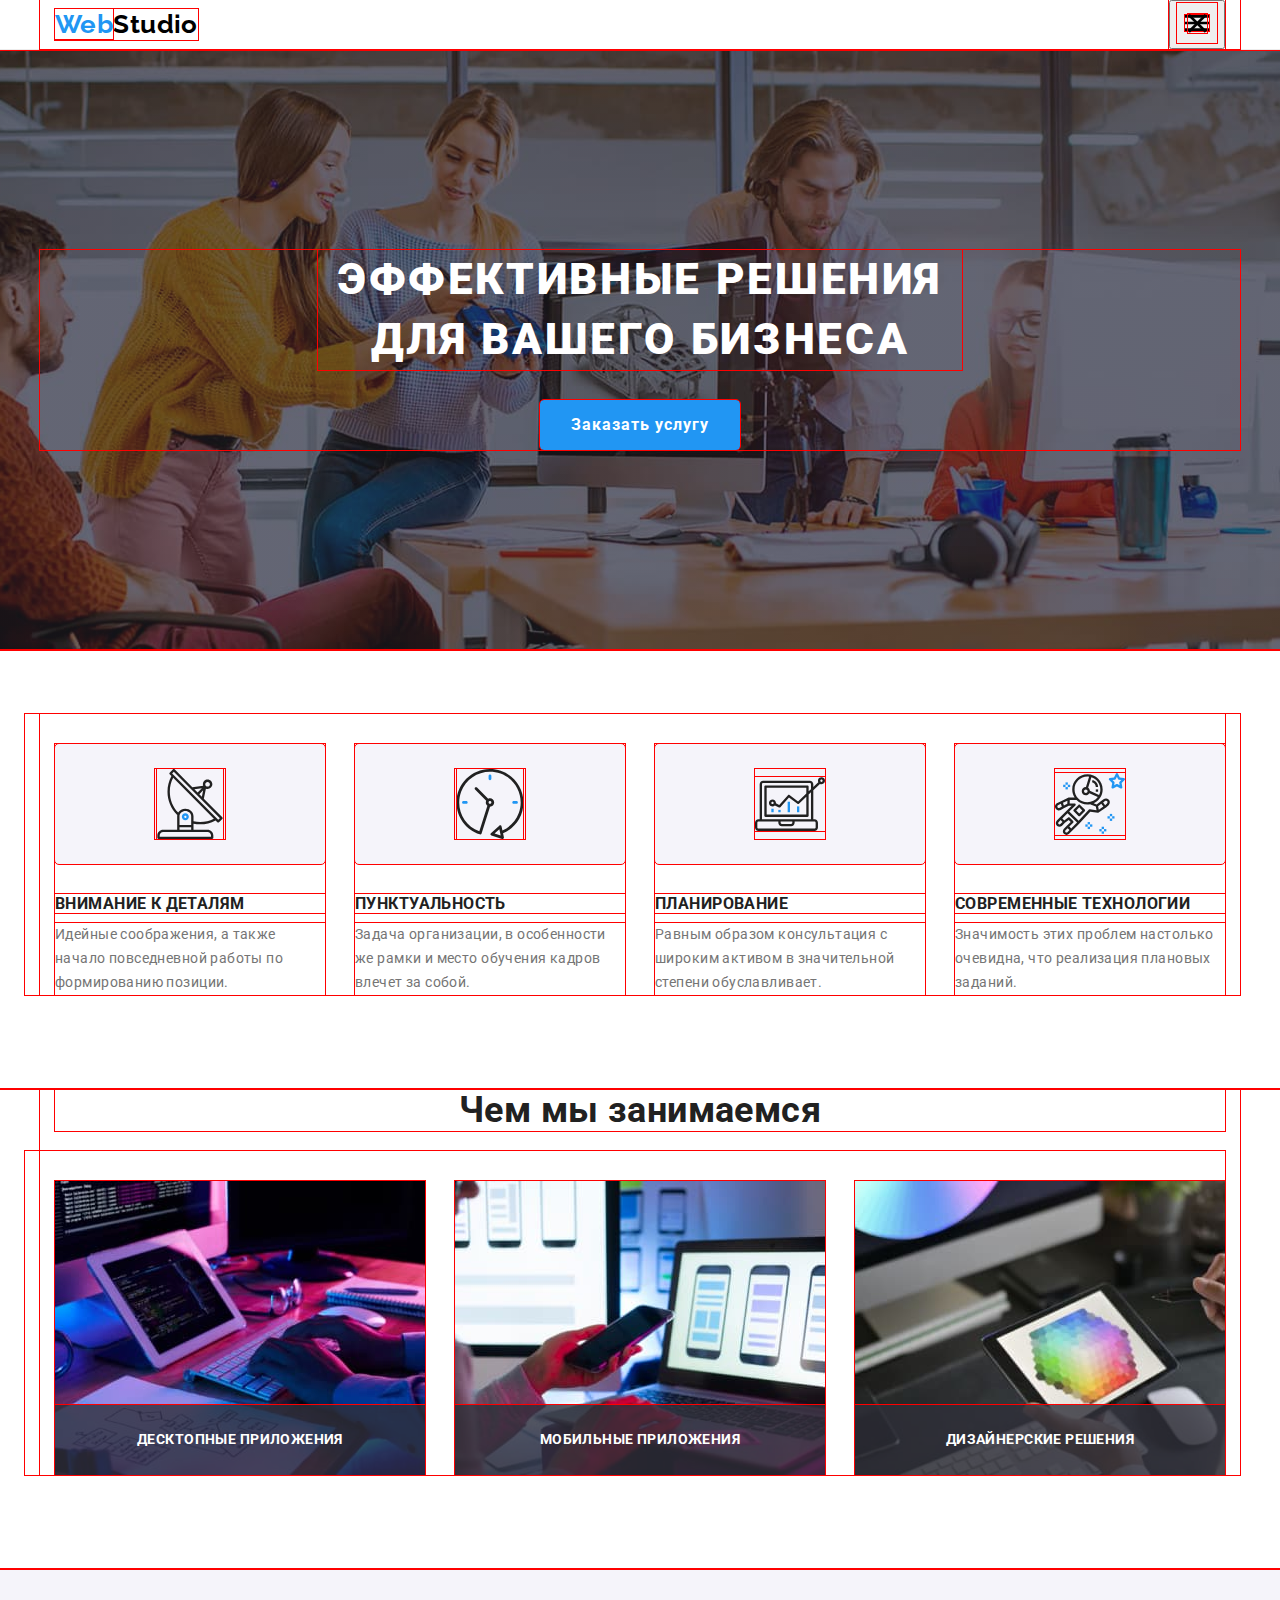
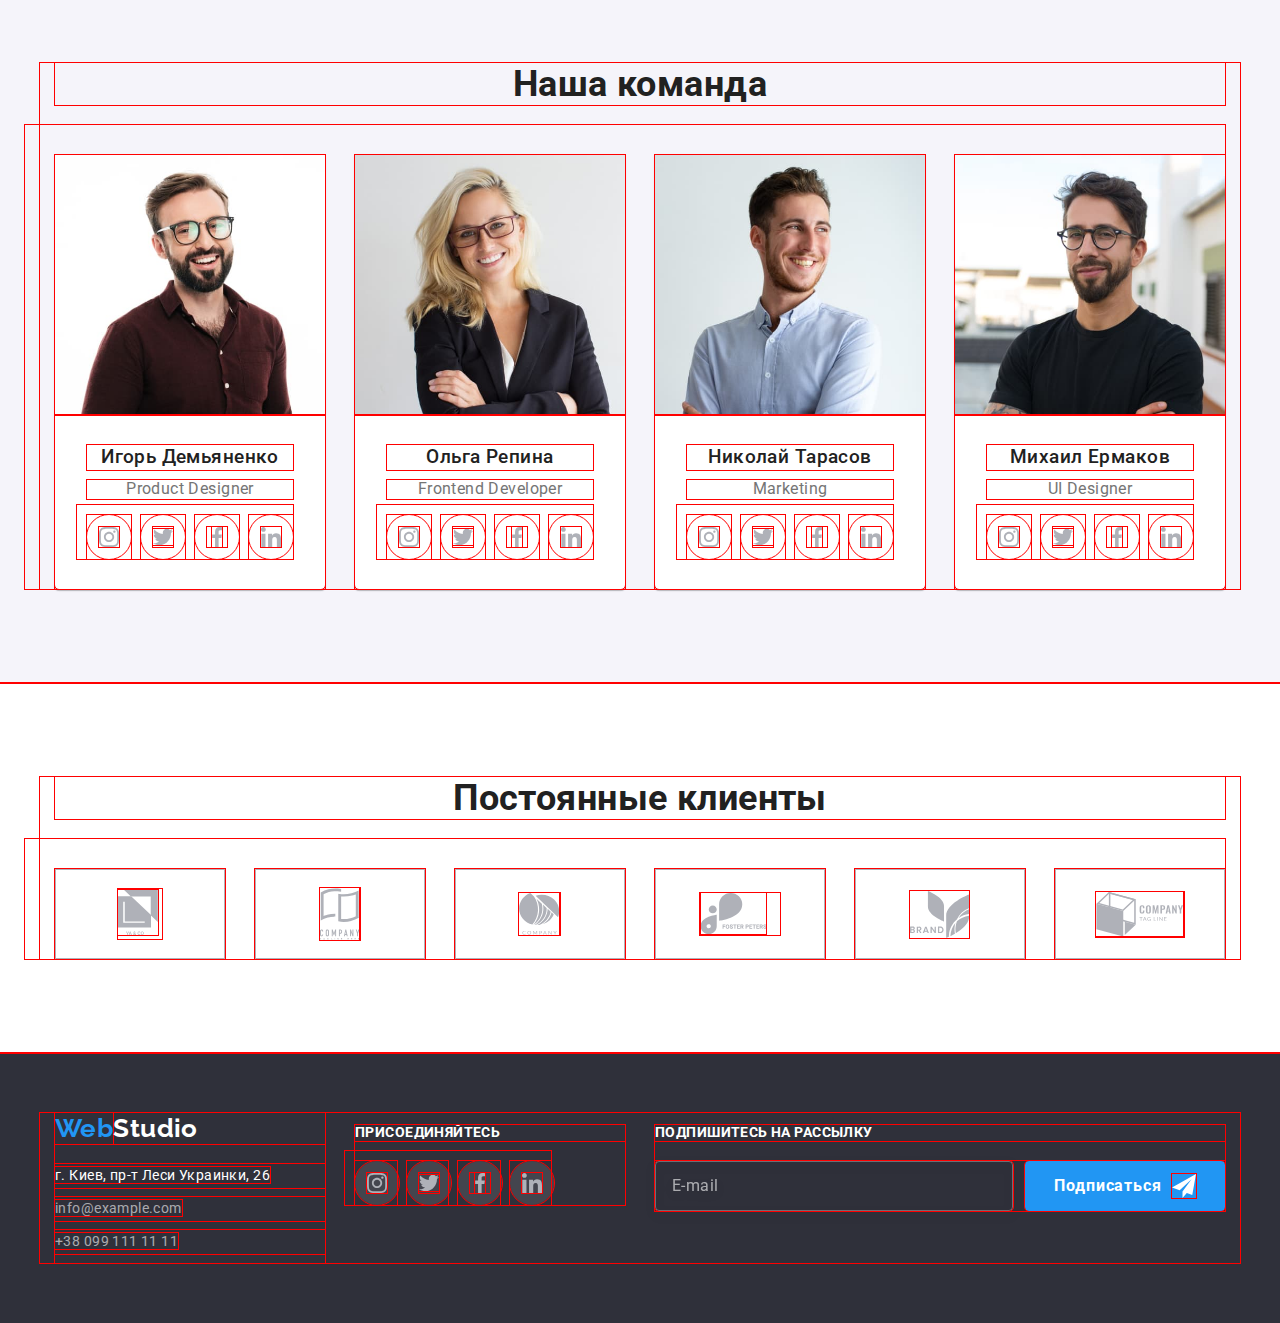
<file: index.html>
<!DOCTYPE html>
<html lang="ru">
<head>
    <meta charset="UTF-8">
    <meta http-equiv="X-UA-Compatible" content="IE=edge">
    <meta name="viewport" content="width=device-width, initial-scale=1.0">
    <title>WebStudio</title>
    <link rel="preconnect" href="https://fonts.gstatic.com">
    <link href="https://fonts.googleapis.com/css2?family=Roboto:wght@400;500;700;900&display=swap" rel="stylesheet">
    <link rel="stylesheet" href="./css/main.min.css">
</head>
<body>
    <header class="page-header">
        <div class="conteiner page-header__conteiner flexbox">
            <a class="logo page-header__logo" href="./index.html"> <span>Web</span>Studio</a>
            <div class="header-menu" data-menu>
                <nav class="flexbox">
                    <ul class="menu flexbox list">
                        <li class="menu__item"> <a class="menu__link link current" href="./index.html"> Студия </a> </li>
                        <li class="menu__item"> <a class="menu__link link" href="./portfolio.html"> Портфолио </a> </li>
                        <li class="menu__item"> <a class="menu__link link" href=""> Контакты </a> </li>
                    </ul>
                </nav>
                <ul class="list contacts flexbox">
                    <li class="contacts__item"> <a class="contacts__link link flexbox" href="mailto:info@devstudio.com">
                            <svg class="contacts__icon" width="16" height="12">
                                <use href="./images/icons/icons.svg#icon-envelope"></use>
                            </svg> info@devstudio.com </a>
                    </li>
                    <li class="contacts__item"> <a class="contacts__link link flexbox" href="tel:+380961111111">
                            <svg class="contacts__icon" width="10" height="16">
                                <use href="./images/icons/icons.svg#icon-smartphone"></use>
                            </svg>
                            +38 096 111 11 11 </a>
                    </li>
                </ul>
            </div>
            <button type="button" data-menu-button>
                <svg width="40" height="40" >
                    <use class="icon-menu" href="./images/icons/icons.svg#icon-menu"></use>
                    <use class="icon-cross" href="./images/icons/icons.svg#icon-cross"></use>
                </svg>
            </button>
        </div>
    </header>
    <main>
        <!-- main -->
        <!-- hero -->
        <section class="hero">
            <div class="conteiner">
                <h1 class="hero__title">Эффективные решения для вашего бизнеса</h1>
                <button class="main-button" type="button" data-modal-open> Заказать услугу </button>
            </div>
            
        </section>
        <!-- Преимущества -->
        <section class="section benefits">
            <div class="conteiner">
                <h2 class="benefits__title section-title visually-hidden">Наши преимущества</h2>
                <ul class="benefits__list list grid">
                    <li class="benefits__item grid__item">
                        <div class="benefits__icon-box">
                            <svg class="icon" width="70" height="70">
                                <use href="./images/icons/icons.svg#icon-antenna"></use>
                            </svg>
                        </div>
                        <h3 class="benefits__item-title">Внимание к деталям</h3>
                        <p>Идейные соображения, а также начало повседневной работы по формированию позиции.</p>
                    </li>
                    <li class="benefits__item grid__item">
                        <div class="benefits__icon-box">
                            <svg class="icon" width="70" height="70">
                                <use href="./images/icons/icons.svg#icon-clock"></use>
                            </svg>
                        </div>
                        <h3 class="benefits__item-title">Пунктуальность</h3>
                        <p>Задача организации, в особенности же рамки и место обучения кадров влечет за собой.</p>
                    </li>
                    <li class="benefits__item grid__item">
                        <div class="benefits__icon-box">
                            <svg class="icon" width="70" height="70">
                                <use href="./images/icons/icons.svg#icon-diagram"></use>
                            </svg>
                        </div>
                        <h3 class="benefits__item-title">Планирование</h3>
                        <p>Равным образом консультация с широким активом в значительной степени обуславливает.</p>
                    </li>
                    <li class="benefits__item grid__item">
                        <div class="benefits__icon-box">
                            <svg class="icon" width="70" height="70">
                                <use href="./images/icons/icons.svg#icon-astronaut"></use>
                            </svg>
                        </div>
                        <h3 class="benefits__item-title">Современные технологии</h3>
                        <p>Значимость этих проблем настолько очевидна, что реализация плановых заданий.</p>
                    </li>
                </ul>
            </div>
        </section>
        <!-- Чем занимаемся -->
        <section class="work">
            <div class="conteiner">
                <h2 class="section-title">Чем мы занимаемся</h2>
                <ul class="work__list list grid">
                    <li class="work__item grid__item"> <img src="./images/studio/box1.jpg" alt=" Вёрстка сайтов" width="370" height="294">
                    <p class="work__label">Десктопные приложения</p> </li>
                    <li class="work__item grid__item"> <img src="./images/studio/box2.jpg" alt="Создание приложений" width="370" height="294">
                    <p class="work__label">Мобильные приложения</p> </li>
                    <li class="work__item grid__item"> <img src="./images/studio/box3.jpg" alt="Веб дизайн" width="370" height="294">
                    <p class="work__label">Дизайнерские решения</p> </li>
                </ul>
            </div>
        </section>
        <!-- Команда -->
        <section class="section team">
            <div class="conteiner">
                <h2 class="section-title">Наша команда</h2>
                <ul class="list team__list grid">
                    <li class="team__item grid__item member">
                        <img src="./images/studio/igor-demyanenko.jpg" alt="Участник команды WebStudio" width="270" height="260">
                        <div class="member__card">
                            <h3 class="member__name"> Игорь Демьяненко</h3>
                            <p class="member__position" lang="en">Product Designer</p>
                            <ul class="social-list list grid">
                                <li class="grid__item"><a class="social-list__link" href="" target="_blank" rel="noopener noreferrer" >
                                        <svg class="social-list__icon" width="20" height="20">
                                            <use href="./images/icons/icons.svg#icon-instagram"></use>
                                        </svg>
                                    </a>
                                </li>
                                <li class="grid__item"><a class="social-list__link" href="" target="_blank" rel="noopener noreferrer">
                                        <svg class="social-list__icon" width="20" height="20">
                                            <use href="./images/icons/icons.svg#icon-twitter"></use>
                                        </svg>
                                    </a>
                                </li>
                                <li class="grid__item"><a class="social-list__link" href="" target="_blank" rel="noopener noreferrer">
                                        <svg class="social-list__icon" width="20" height="20">
                                            <use href="./images/icons/icons.svg#icon-facebook"></use>
                                        </svg>
                                    </a>
                                </li>
                                <li class="grid__item"><a class="social-list__link" href="" target="_blank" rel="noopener noreferrer">
                                        <svg class="social-list__icon" width="20" height="20">
                                            <use href="./images/icons/icons.svg#icon-linkedin"></use>
                                        </svg>
                                    </a>
                                </li>
                            </ul>
                        </div>
                    </li>
                    <li class="team__item grid__item member">
                        <img src="./images/studio/olha-repina.jpg" alt="Участник команды WebStudio" width="270" height="260">
                        <div class="member__card">
                            <h3 class="member__name">Ольга Репина</h3>
                            <p class="member__position" lang="en">Frontend Developer</p>
                            <ul class="social-list list grid">
                                <li class="grid__item"><a class="social-list__link" href="" target="_blank" rel="noopener noreferrer">
                                        <svg class="social-list__icon" width="20" height="20">
                                            <use href="./images/icons/icons.svg#icon-instagram"></use>
                                        </svg>
                                    </a>
                                </li>
                                <li class="grid__item"><a class="social-list__link" href="" target="_blank" rel="noopener noreferrer">
                                        <svg class="social-list__icon" width="20" height="20">
                                            <use href="./images/icons/icons.svg#icon-twitter"></use>
                                        </svg>
                                    </a>
                                </li>
                                <li class="grid__item"><a class="social-list__link" href="" target="_blank" rel="noopener noreferrer">
                                        <svg class="social-list__icon" width="20" height="20">
                                            <use href="./images/icons/icons.svg#icon-facebook"></use>
                                        </svg>
                                    </a>
                                </li>
                                <li class="grid__item"><a class="social-list__link" href="" target="_blank" rel="noopener noreferrer">
                                        <svg class="social-list__icon" width="20" height="20">
                                            <use href="./images/icons/icons.svg#icon-linkedin"></use>
                                        </svg>
                                    </a>
                                </li>
                            </ul>
                        </div>
                    </li>
                    <li class="team__item grid__item member">
                        <img src="./images/studio/nikolay-tarasov.jpg" alt="Участник команды WebStudio" width="270" height="260">
                        <div class="member__card">
                            <h3 class="member__name">Николай Тарасов</h3>
                            <p class="member__position" lang="en">Marketing</p>
                            <ul class="social-list list grid">
                                <li class="grid__item"><a class="social-list__link" href="" target="_blank" rel="noopener noreferrer">
                                        <svg class="social-list__icon" width="20" height="20">
                                            <use href="./images/icons/icons.svg#icon-instagram"></use>
                                        </svg>
                                    </a>
                                </li>
                                <li class="grid__item"><a class="social-list__link" href="" target="_blank" rel="noopener noreferrer">
                                        <svg class="social-list__icon" width="20" height="20">
                                            <use href="./images/icons/icons.svg#icon-twitter"></use>
                                        </svg>
                                    </a>
                                </li>
                                <li class="grid__item"><a class="social-list__link" href="" target="_blank" rel="noopener noreferrer">
                                        <svg class="social-list__icon" width="20" height="20">
                                            <use href="./images/icons/icons.svg#icon-facebook"></use>
                                        </svg>
                                    </a>
                                </li>
                                <li class="grid__item"><a class="social-list__link" href="" target="_blank" rel="noopener noreferrer">
                                        <svg class="social-list__icon" width="20" height="20">
                                            <use href="./images/icons/icons.svg#icon-linkedin"></use>
                                        </svg>
                                    </a>
                                </li>
                            </ul>
                        </div>
                    </li>
                    <li class="team__item grid__item member">
                        <img src="./images/studio/mihail-ermakov.jpg" alt="Участник команды WebStudio" width="270" height="260">
                        <div class="member__card">
                            <h3 class="member__name">Михаил Ермаков</h3>
                            <p class="member__position" lang="en">UI Designer</p>
                            <ul class="social-list list grid">
                                <li class="grid__item"><a class="social-list__link" href="" target="_blank" rel="noopener noreferrer">
                                        <svg class="social-list__icon" width="20" height="20">
                                            <use href="./images/icons/icons.svg#icon-instagram"></use>
                                        </svg>
                                    </a>
                                </li>
                                <li class="grid__item"><a class="social-list__link" href="" target="_blank" rel="noopener noreferrer">
                                        <svg class="social-list__icon" width="20" height="20">
                                            <use href="./images/icons/icons.svg#icon-twitter"></use>
                                        </svg>
                                    </a>
                                </li>
                                <li class="grid__item"><a class="social-list__link" href="" target="_blank" rel="noopener noreferrer">
                                        <svg class="social-list__icon" width="20" height="20">
                                            <use href="./images/icons/icons.svg#icon-facebook"></use>
                                        </svg>
                                    </a>
                                </li>
                                <li class="grid__item"><a class="social-list__link" href="" target="_blank" rel="noopener noreferrer">
                                        <svg class="social-list__icon" width="20" height="20">
                                            <use href="./images/icons/icons.svg#icon-linkedin"></use>
                                        </svg>
                                    </a>
                                </li>
                            </ul>
                        </div>
                    </li>
                </ul>
            </div>
        </section>
        <!-- наши клиенты -->
        <section class="section our-clients">
            <div class="conteiner">
                <h2 class="section-title">Постоянные клиенты</h2>
                <ul class="our-clients__list grid list">
                    <li class=grid__item>
                        <a class="our-clients__link" href="" target="_blank" rel="noopener noreferrer">
                            <svg class="our-clients__icon" width="44" height="50">
                                <use href="./images/icons/icons.svg#icon-logo1"></use>
                            </svg>
                        </a>
                    </li>
                    <li class=grid__item>
                        <a class="our-clients__link" href="" target="_blank" rel="noopener noreferrer">
                            <svg class="our-clients__icon" width="40" height="52">
                                <use href="./images/icons/icons.svg#icon-logo2"></use>
                            </svg>
                        </a>
                    </li>
                    <li class=grid__item>
                        <a class="our-clients__link" href="" target="_blank" rel="noopener noreferrer">
                            <svg class="our-clients__icon" width="41" height="42">
                                <use href="./images/icons/icons.svg#icon-logo3"></use>
                            </svg>
                        </a>
                    </li>
                    <li class=grid__item>
                        <a class="our-clients__link" href="" target="_blank" rel="noopener noreferrer">
                            <svg class="our-clients__icon" width="80" height="42">
                                <use href="./images/icons/icons.svg#icon-logo4"></use>
                            </svg>
                        </a>
                    </li>
                    <li class=grid__item>
                        <a class="our-clients__link" href="" target="_blank" rel="noopener noreferrer">
                            <svg class="our-clients__icon" width="59" height="47">
                                <use href="./images/icons/icons.svg#icon-logo5"></use>
                            </svg>
                        </a>
                    </li>
                    <li class=grid__item>
                        <a class="our-clients__link" href="" target="_blank" rel="noopener noreferrer">
                            <svg class="our-clients__icon" width="88" height="45">
                                <use href="./images/icons/icons.svg#icon-logo6"></use>
                            </svg>
                        </a>
                    </li>
                </ul>
            </div>
        </section>
    </main>
    <footer class="page-footer">
        <div class="conteiner page-footer__conteiner">
            <div class="address">
                <a class="logo page-footer__logo" href="./index.html"><span>Web</span>Studio</a>
                <address>
                    <ul class="address__list list">
                        <li class="address__item"><a class="link link map" href="https://goo.gl/maps/KNrAEFHiZYmfHYcRA" target="_blank"
                                rel="noopener noreferer"> г. Киев, пр-т Леси Украинки, 26 </a> </li>
                        <li class="address__item"><a class="link mail" href="mailto:info@example.com"> info@example.com</a> </li>
                        <li class="address__item"><a class="link tell" href="tel:+380991111111"> +38 099 111 11 11 </a> </li>
                    </ul>
                </address>
            </div>
            <div class="socials">
                <h2 class="socials__title">присоединяйтесь</h2>
                <ul class="social-list page-footer__social-list list grid">
                    <li class="grid__item"><a class="social-list__link" href="" target="_blank" rel="noopener noreferrer">
                            <svg class="social-list__icon" width="20" height="20">
                                <use href="./images/icons/icons.svg#icon-instagram"></use>
                            </svg>
                        </a>
                    </li>
                    <li class="grid__item"><a class="social-list__link" href="" target="_blank" rel="noopener noreferrer">
                            <svg class="social-list__icon" width="20" height="20">
                                <use href="./images/icons/icons.svg#icon-twitter"></use>
                            </svg>
                        </a>
                    </li>
                    <li class="grid__item"><a class="social-list__link" href="" target="_blank" rel="noopener noreferrer">
                            <svg class="social-list__icon" width="20" height="20">
                                <use href="./images/icons/icons.svg#icon-facebook"></use>
                            </svg>
                        </a>
                    </li>
                    <li class="grid__item"><a class="social-list__link" href="" target="_blank" rel="noopener noreferrer">
                            <svg class="social-list__icon" width="20" height="20">
                                <use href="./images/icons/icons.svg#icon-linkedin"></use>
                            </svg>
                        </a>
                    </li>
                </ul>
            </div>
            <div class="subscription">
                <h2 class="subscription__title">Подпишитесь на рассылку</h2>
                <form class="subscription__form">
                    <input class="subscription__input" type="email" name="email-send" id="email-send" placeholder="E-mail">
                    <button class="subscription__btn main-button" type="submit">Подписаться
                        <svg class="subscription__icon" width="24" height="24">
                            <use href="./images/icons/icons.svg#icon-send"></use>
                        </svg>
                    </button>
                </form>
            </div>
        </div>
    </footer>
    <div class="backdrop is-hidden" data-modal>
        <div class="modal">
            <button class="modal__btn-close" type="button" data-modal-close>
                <svg class="modal__btn-close-icon" width="18" height="18">
                    <use href="./images/icons/icons.svg#icon-close"></use>
                </svg>
            </button>
            <p class="modal__title">Оставьте свои данные, мы вам перезвоним</p>
            <form class="form">
                <div class="form__field">
                    <label class="form__field-label" for="name" >Имя</label>
                    <input class="form__field-input" type="text" name="name" id="name">
                    <svg class="form__field-icon" width="18" height="18">
                        <use href="./images/icons/icons.svg#icon-person"></use>
                    </svg>
                </div>
                <div class="form__field">
                    <label class="form__field-label" for="tel">Телефон</label>
                    <input class="form__field-input" type="tel" name="tel" id="tel">
                    <svg class="form__field-icon" width="18" height="18">
                        <use href="./images/icons/icons.svg#icon-phone"></use>
                    </svg>
                </div>
                <div class="form__field">
                    <label class="form__field-label" for="email">Почта</label>
                    <input class="form__field-input" type="email" name="email" id="email">
                    <svg class="form__field-icon" width="18" height="18">
                        <use href="./images/icons/icons.svg#icon-email"></use>
                    </svg>
                </div>
                <div class="form__field">
                    <label class="form__field-label" for="comment">Коментарий</label>
                    <textarea class="form__field-input form__field-input--resize" name="comment" id="comment" cols="8" rows="10" placeholder="Введите текст"></textarea>
                </div>
                <div class="agreement">
                    <label class="agreement__label" for="agree">
                        <input class="agreement__checkbox" type="checkbox" name="agree" id="agree" required>
                        <svg class="agreement__icon" width="16" height="15">
                            <use href="./images/icons/icons.svg#icon-check"></use>
                        </svg>
                        <span>Соглашаюсь с рассылкой и принимаю <a class="agreement__condition" href="" target="_blank">Условия договора</a></span>
                    </label>
                    
                </div>
                <button class="form__btn main-button" type="submit">Отправить</button>
            </form>
        </div>
    </div>
    <script src="./js/modal.js"></script>
    <script src="./js/mobile-menu.js"></script>
</body>
</html>
</file>
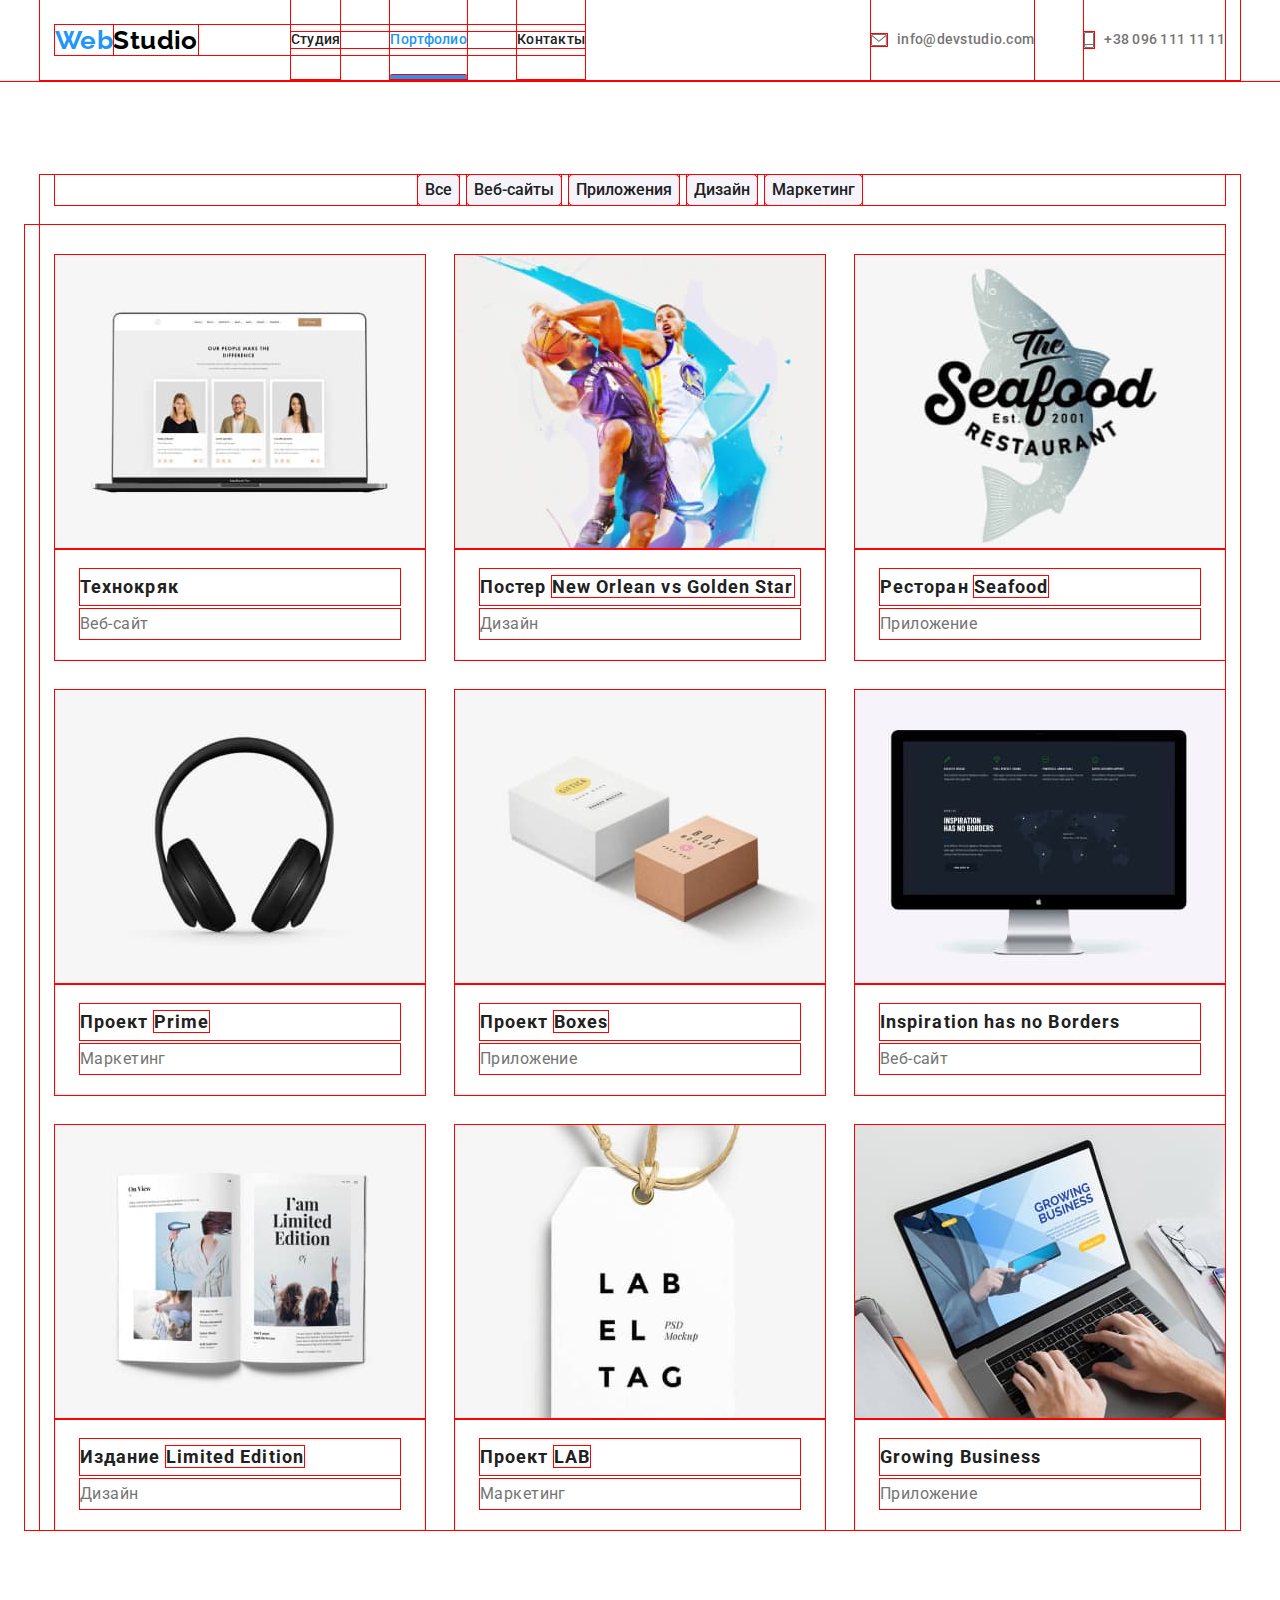
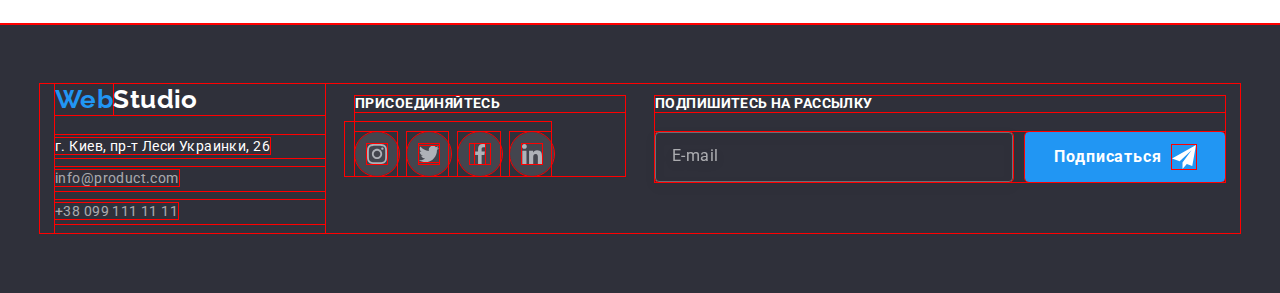
<file: portfolio.html>
<!DOCTYPE html>
<html lang="ru">

<head>
    <meta charset="UTF-8">
    <meta http-equiv="X-UA-Compatible" content="IE=edge">
    <meta name="viewport" content="width=device-width, initial-scale=1.0">
    <title>WebStudio-Портфолио</title>
    <link rel="preconnect" href="https://fonts.gstatic.com">
    <link href="https://fonts.googleapis.com/css2?family=Roboto:wght@400;500;700;900&display=swap" rel="stylesheet">
    <link rel="stylesheet" href="./css/main.min.css">
</head>

<body>
    <header class="page-header">
        <div class="conteiner page-header__conteiner flexbox">
            <nav class="flexbox">
                <a class="logo page-header__logo" href="./index.html"> <span>Web</span>Studio</a>
                <ul class="menu flexbox list">
                    <li class="menu__item"> <a class="menu__link link" href="./index.html"> Студия </a> </li>
                    <li class="menu__item"> <a class="menu__link link current" href="./portfolio.html"> Портфолио </a> </li>
                    <li class="menu__item"> <a class="menu__link link" href=""> Контакты </a> </li>
                </ul>
            </nav>
            <ul class="list contacts flexbox">
                <li class="contacts__item"> <a class="contacts__link link flexbox" href="mailto:info@devstudio.com">
                        <svg class="contacts__icon" width="16" height="12">
                            <use href="./images/icons/icons.svg#icon-envelope"></use>
                        </svg> info@devstudio.com </a>
                </li>
                <li class="contacts__item"> <a class="contacts__link link flexbox" href="tel:+380961111111">
                        <svg class="contacts__icon" width="10" height="16">
                            <use href="./images/icons/icons.svg#icon-smartphone"></use>
                        </svg>
                        +38 096 111 11 11 </a>
                </li>
            </ul>
        </div>
    </header>
    <main>
        <section class="section">
            <div class="conteiner">
                <h1 class="visually-hidden">Портфолио</h1>
                <ul class="list filter">
                    <li class="filter__item"><button class="filter__btn" type="button">Все</button></li>
                    <li class="filter__item"><button class="filter__btn" type="button">Веб-сайты</button></li>
                    <li class="filter__item"><button class="filter__btn" type="button">Приложения</button></li>
                    <li class="filter__item"><button class="filter__btn" type="button">Дизайн</button></li>
                    <li class="filter__item"><button class="filter__btn" type="button">Маркетинг</button></li>
                </ul>
                <ul class="list product grid">
                    <li class="product__card grid__item">
                        <a class="product__link link" href="">
                            <div class="product__description">
                                <img src="./images/portfolio/img1.jpg" alt="Пример сайта" width="370" height="295">
                                <p class="overlay flexbox">Технокряк это современная площадка распространения коронавируса. Компании используют эту платформу для цифрового
                                шпионажа и атак на защищённые сервера конкурентов.</p>
                            </div>
                            <div class="product__info">
                                <h2 class="product__title">Технокряк</h2>
                                <p class="product__type">Веб-сайт</p>
                            </div>
                        </a>
                    </li>
                    <li class="product__card grid__item">
                        <a class="product__link link" href="">
                            <div class="product__description">
                                <img src="./images/portfolio/img2.jpg" alt="Пример дизайна" width="370" height="295">
                                <p class="overlay flexbox">Технокряк это современная площадка распространения коронавируса. Компании используют эту платформу для цифрового
                                шпионажа и атак на защищённые сервера конкурентов.</p>
                            </div>
                            <div class="product__info">
                                <h2 class="product__title">Постер <span lang="en">New Orlean vs Golden Star</span></h2>
                                <p class="product__type">Дизайн</p>
                            </div>
                        </a>
                    </li>
                    <li class="product__card grid__item">
                        <a class="product__link link" href="">
                            <div class="product__description">
                                <img src="./images/portfolio/img3.jpg" alt="Пример приложения" width="370" height="295">
                                <p class="overlay flexbox">Технокряк это современная площадка распространения коронавируса. Компании используют эту платформу для цифрового
                                шпионажа и атак на защищённые сервера конкурентов.</p>
                            </div>
                            <div class="product__info">
                                <h2 class="product__title">Ресторан <span lang="en">Seafood</span></h2>
                                <p class="product__type">Приложение</p>
                            </div>
                        </a>
                    </li>
                    <li class="product__card grid__item">
                        <a class="product__link link" href="">
                            <div class="product__description">
                                <img src="./images/portfolio/img4.jpg" alt="Пример маркетинга" width="370" height="295">
                                <p class="overlay flexbox">Технокряк это современная площадка распространения коронавируса. Компании используют эту платформу для цифрового
                                шпионажа и атак на защищённые сервера конкурентов.</p>
                            </div>
                            <div class="product__info">
                                <h2 class="product__title">Проект <span lang="en">Prime</span></h2>
                                <p class="product__type">Маркетинг</p>
                            </div>
                        </a>
                    </li>
                    <li class="product__card grid__item">
                        <a class="product__link link" href="">
                            <div class="product__description">
                                <img src="./images/portfolio/img5.jpg" alt="Пример приложения" width="370" height="295">
                                <p class="overlay flexbox">Технокряк это современная площадка распространения коронавируса. Компании используют эту платформу для цифрового
                                шпионажа и атак на защищённые сервера конкурентов.</p>
                            </div>
                            <div class="product__info">
                                <h2 class="product__title">Проект <span lang="en">Boxes</span></h2>
                                <p class="product__type">Приложение</p>
                            </div>
                        </a>
                    </li>
                    <li class="product__card grid__item">
                        <a class="product__link link" href="">
                            <div class="product__description">
                                <img src="./images/portfolio/img6.jpg" alt="Пример веб-сайта" width="370" height="295">
                                <p class="overlay flexbox">Технокряк это современная площадка распространения коронавируса. Компании используют эту платформу для цифрового
                                шпионажа и атак на защищённые сервера конкурентов.</p>
                            </div>
                            <div class="product__info">
                                <h2 class="product__title" lang="en">Inspiration has no Borders</h2>
                                <p class="product__type">Веб-сайт</p>
                            </div>
                        </a>
                    </li>
                    <li class="product__card grid__item">
                        <a class="product__link link" href="">
                            <div class="product__description">
                                <img src="./images/portfolio/img7.jpg" alt="Пример дизайна" width="370" height="295">
                                <p class="overlay flexbox">Технокряк это современная площадка распространения коронавируса. Компании используют эту платформу для цифрового
                                шпионажа и атак на защищённые сервера конкурентов.</p>
                            </div>
                            <div class="product__info">
                                <h2 class="product__title">Издание <span lang="en">Limited Edition</span></h2>
                                <p class="product__type">Дизайн</p>
                            </div>
                        </a>
                    </li>
                    <li class="product__card grid__item">
                        <a class="product__link link" href="">
                            <div class="product__description">
                                <img src="./images/portfolio/img8.jpg" alt="Пример маркетинга" width="370" height="295">
                                <p class="overlay flexbox">Технокряк это современная площадка распространения коронавируса. Компании используют эту платформу для цифрового
                                шпионажа и атак на защищённые сервера конкурентов.</p>
                            </div>
                            <div class="product__info">
                                <h2 class="product__title">Проект <span lang="en">LAB</span></h2>
                                <p class="product__type">Маркетинг</p>
                            </div>
                        </a>
                    </li>
                    <li class="product__card grid__item">
                        <a class="product__link link" href="">
                            <div class="product__description">
                                <img src="./images/portfolio/img9.jpg" alt="Пример приложения" width="370" height="295">
                                <p class="overlay flexbox">Технокряк это современная площадка распространения коронавируса. Компании используют эту платформу для цифрового
                                шпионажа и атак на защищённые сервера конкурентов.</p>
                            </div>
                            <div class="product__info">
                                <h2 class="product__title" lang="en">Growing Business</h2>
                                <p class="product__type">Приложение</p>
                            </div>
                        </a>
                    </li>
                </ul>
            </div>
        </section>
    </main>
    <footer class="page-footer">
        <div class="conteiner page-footer__conteiner">
            <div class="address">
                <a class="logo page-footer__logo" href="./index.html"><span>Web</span>Studio</a>
                <address>
                    <ul class="address__list list">
                        <li class="address__item"><a class="link link map" href="https://goo.gl/maps/KNrAEFHiZYmfHYcRA"
                                target="_blank" rel="noopener noreferer"> г. Киев, пр-т Леси Украинки, 26 </a> </li>
                        <li class="address__item"><a class="link mail" href="mailto:info@product.com"> info@product.com</a>
                        </li>
                        <li class="address__item"><a class="link tell" href="tel:+380991111111"> +38 099 111 11 11 </a>
                        </li>
                    </ul>
                </address>
            </div>
            <div class="socials">
                <h2 class="socials__title">присоединяйтесь</h2>
                <ul class="social-list page-footer__social-list list grid">
                    <li class="grid__item"><a class="social-list__link" href="" target="_blank" rel="noopener noreferrer">
                            <svg class="social-list__icon" width="20" height="20">
                                <use href="./images/icons/icons.svg#icon-instagram"></use>
                            </svg>
                        </a>
                    </li>
                    <li class="grid__item"><a class="social-list__link" href="" target="_blank" rel="noopener noreferrer">
                            <svg class="social-list__icon" width="20" height="20">
                                <use href="./images/icons/icons.svg#icon-twitter"></use>
                            </svg>
                        </a>
                    </li>
                    <li class="grid__item"><a class="social-list__link" href="" target="_blank" rel="noopener noreferrer">
                            <svg class="social-list__icon" width="20" height="20">
                                <use href="./images/icons/icons.svg#icon-facebook"></use>
                            </svg>
                        </a>
                    </li>
                    <li class="grid__item"><a class="social-list__link" href="" target="_blank" rel="noopener noreferrer">
                            <svg class="social-list__icon" width="20" height="20">
                                <use href="./images/icons/icons.svg#icon-linkedin"></use>
                            </svg>
                        </a>
                    </li>
                </ul>
            </div>
            <div class="subscription">
                <h2 class="subscription__title">Подпишитесь на рассылку</h2>
                <form class="subscription__form">
                    <input class="subscription__input" type="email" name="email-send" id="email-send" placeholder="E-mail">
                    <button class="subscription__btn main-button" type="submit">Подписаться
                        <svg class="subscription__icon" width="24" height="24">
                            <use href="./images/icons/icons.svg#icon-send"></use>
                        </svg>
                    </button>
                </form>
            </div>
        </div>
    </footer>
</body>
</html>
</file>
<file: css/main.min.css>
/*! modern-normalize v1.0.0 | MIT License | https://github.com/sindresorhus/modern-normalize */*,*::before,*::after{box-sizing:border-box}:root{-moz-tab-size:4;tab-size:4}html{line-height:1.15;-webkit-text-size-adjust:100%}body{margin:0}body{font-family:system-ui,-apple-system,"Segoe UI",Roboto,Helvetica,Arial,sans-serif,"Apple Color Emoji","Segoe UI Emoji"}hr{height:0;color:inherit}abbr[title]{text-decoration:underline dotted}b,strong{font-weight:bolder}code,kbd,samp,pre{font-family:ui-monospace, SFMono-Regular, Consolas, 'Liberation Mono', Menlo, monospace;font-size:1em}small{font-size:80%}sub,sup{font-size:75%;line-height:0;position:relative;vertical-align:baseline}sub{bottom:-0.25em}sup{top:-0.5em}table{text-indent:0;border-color:inherit}button,input,optgroup,select,textarea{font-family:inherit;font-size:100%;line-height:1.15;margin:0}button,select{text-transform:none}button,[type='button'],[type='reset'],[type='submit']{-webkit-appearance:button}::-moz-focus-inner{border-style:none;padding:0}:-moz-focusring{outline:1px dotted ButtonText}:-moz-ui-invalid{box-shadow:none}legend{padding:0}progress{vertical-align:baseline}::-webkit-inner-spin-button,::-webkit-outer-spin-button{height:auto}[type='search']{-webkit-appearance:textfield;outline-offset:-2px}::-webkit-search-decoration{-webkit-appearance:none}::-webkit-file-upload-button{-webkit-appearance:button;font:inherit}summary{display:list-item}:root{--main-color-text: #757575;--second-color-text: #212121;--dark-bg-color-text: #fff;--accent-color-text: #2196f3;--dark-bgc: #2f303a;--light-bgc: #f5f4fa;--box-shadow: 0px 1px 3px rgba(0, 0, 0, 0.12), 0px 1px 1px rgba(0, 0, 0, 0.14),
    0px 2px 1px rgba(0, 0, 0, 0.2);--color-btn: #212121;--border-product: #eeeeee;--border-header: #ececec;--icon-color: #afb1b8;--box-shadow-product: 1px 1px rgba(0, 0, 0, 0.12),
    0px 4px 4px rgba(0, 0, 0, 0.06), 1px 4px 6px rgba(0, 0, 0, 0.16);--box-shadow-btn: 0px 3px 1px rgba(0, 0, 0, 0.1),
    0px 1px 2px rgba(0, 0, 0, 0.08), 0px 2px 2px rgba(0, 0, 0, 0.12);--bgc-icon-box: #f5f4fa;--time-function: cubic-bezier(0.4, 0, 0.2, 1);--main-font-family: "Roboto", sans-serif;--main-font-size: 14px;--main-font-weight: 400;--main-line-height: 1.71;--main-letter-spacing: 0.03em;--section-font-size: 36px;--section-font-weight: 700;--section-line-height: 1.17}html{box-sizing:border-box}*,*::after,*::before{box-sizing:inherit;outline:1px solid red}body{font-family:var(--main-font-family);font-size:var(--main-font-size);font-weight:var(--main-font-weight);line-height:var(--main-line-height);letter-spacing:var(--main-letter-spacing);color:var(--main-color-text)}h1,h2,h3,h4,h5,h6,p{margin:0}.list{list-style:none;padding-left:0;margin:0}.link{text-decoration:none}.link:hover,.link:focus{color:var(--accent-color-text)}img{display:block;max-width:100%;height:auto}.flexbox{display:flex;align-items:center}.visually-hidden{position:absolute !important;clip:rect(1px 1px 1px 1px);clip:rect(1px, 1px, 1px, 1px);padding:0 !important;border:0 !important;height:1px !important;width:1px !important;overflow:hidden}address{font-style:normal}@font-face{font-family:"Raleway";font-style:normal;font-weight:700;src:url("../fonts/raleway-v19-latin-700.eot");src:local(""),url("../fonts/raleway-v19-latin-700.eot?#iefix") format("embedded-opentype"),url("../fonts/raleway-v19-latin-700.woff2") format("woff2"),url("../fonts/raleway-v19-latin-700.woff") format("woff"),url("../fonts/raleway-v19-latin-700.ttf") format("truetype"),url("../fonts/raleway-v19-latin-700.svg#Raleway") format("svg")}.conteiner{width:100%;margin-left:auto;margin-right:auto;padding-left:15px;padding-right:15px}@media screen and (min-width: 480px){.conteiner{max-width:480px}}@media screen and (min-width: 768px){.conteiner{max-width:768px}}@media screen and (min-width: 1200px){.conteiner{max-width:1200px}}.grid{display:flex;flex-wrap:wrap;margin-left:calc(var(--space-between) * (-1));margin-top:calc(var(--space-between) * (-1))}.grid__item{width:calc( (100% - var(--grid-item-count) * var(--space-between)) / var(--grid-item-count));margin-left:var(--space-between);margin-top:var(--space-between)}.section-title{font-size:var(--section-font-size);font-weight:var(--section-font-weight);line-height:var(--section-line-height);text-align:center;color:var(--second-color-text);margin-bottom:50px}.logo{font-family:"Raleway", sans-serif;font-weight:700;font-size:26px;line-height:1.19;color:#000;text-decoration:none}.logo>span{color:var(--accent-color-text)}.menu{font-weight:500;line-height:1.14;letter-spacing:0.02em}.menu__item:not(:last-child){margin-right:50px}.menu__link{padding:32px 0;color:var(--second-color-text);transition:color 250ms var(--time-function)}.contacts{font-weight:500;line-height:1.14;letter-spacing:0.02em}.contacts__item:not(:last-child){margin-right:50px}.contacts__link{padding-top:32px;padding-bottom:32px;color:var(--main-color-text);transition:color 250ms var(--time-function)}.contacts__link:hover>.contacts__icon,.contacts__link:focus>.contacts__icon{fill:var(--accent-color-text)}.contacts__icon{margin-right:10px;fill:var(--main-color-text);transition:fill 250ms var(--time-function)}.hero__title{font-weight:900;font-size:44px;line-height:1.36;letter-spacing:0.06em;text-transform:uppercase;color:var(--dark-bg-color-text);width:55%;margin-right:auto;margin-left:auto;margin-bottom:30px}.main-button{font-weight:700;font-size:16px;line-height:1.87;min-width:200px;min-height:50px;border:transparent;border-radius:4px;letter-spacing:0.06em;color:var(--dark-bg-color-text);background-color:var(--accent-color-text);cursor:pointer}.benefits__list{--grid-item-count: 4;--space-between: 30px}.benefits__item-title{font-weight:700;line-height:1.17;text-transform:uppercase;color:var(--second-color-text);margin-bottom:10px}.benefits__icon-box{background-color:var(--bgc-icon-box);border-radius:4px;margin-bottom:30px;width:270px;height:120px;display:flex;justify-content:center;align-items:center}.work__list{--grid-item-count: 3;--space-between: 30px}.work__item{position:relative}.work__label{position:absolute;display:flex;align-items:center;justify-content:center;font-weight:700;line-height:1.14;text-transform:uppercase;color:var(--dark-bg-color-text);height:70px;background-color:rgba(47,48,58,0.8);left:0;right:0;bottom:0}.team__list{--grid-item-count: 4;--space-between: 30px}.team__item{box-shadow:var(--box-shadow);border-radius:0px 0px 4px 4px;background-color:#fff}.member__card{padding:30px 32px;text-align:center;font-size:16px}.member__name{font-weight:500;line-height:1.36;text-transform:none;margin-bottom:10px;color:var(--second-color-text)}.member__position{line-height:1.18;margin-bottom:0;margin-bottom:16px}.social-list{--grid-item-count: 4;--space-between: 10px}.social-list__link{display:flex;justify-content:center;align-items:center;width:44px;height:44px;border-radius:50%;background-color:rgba(255,255,255,0.1);transition:background-color 250ms var(--time-function)}.social-list__link:hover,.social-list__link:focus{background-color:var(--accent-color-text)}.social-list__link:hover>.social-list__icon,.social-list__link:focus>.social-list__icon{fill:var(--dark-bg-color-text)}.social-list__icon{fill:var(--icon-color);transition:fill 250ms var(--time-function)}.our-clients{--grid-item-count: 6;--space-between: 30px}.our-clients__link:hover,.our-clients__link:focus{border:1px solid var(--accent-color-text)}.our-clients__link:hover .our-clients__icon,.our-clients__link:focus .our-clients__icon{fill:var(--accent-color-text)}.our-clients__link{display:flex;align-items:center;justify-content:center;height:90px;border:1px solid #afb1b8;transition:border 250ms var(--time-function)}.our-clients__icon{fill:var(--icon-color);transition:fill 250ms var(--time-function)}.address__item{margin-bottom:9px}.map{color:var(--dark-bg-color-text)}.mail,.tell{color:rgba(255,255,255,0.6)}.address{width:calc((50% - 45px) / 2)}.socials{width:calc((50% - 45px) / 2)}.socials__title{color:var(--bg-color-text);text-transform:uppercase;font-size:14px;line-height:1.14;letter-spacing:0.03em;margin-bottom:20px}.subscription__title{color:var(--bg-color-text);text-transform:uppercase;line-height:1.14;font-size:14px;letter-spacing:0.03em;margin-bottom:20px}.subscription{width:calc((100% - 30px) / 2)}.subscription__form{display:flex;flex-wrap:nowrap}.subscription__icon{fill:#fff;margin-left:10px}.subscription__btn{display:flex;align-items:center;justify-content:center}.subscription__input{flex-grow:2;background-color:transparent;border:1px solid rgba(255,255,255,0.3);filter:drop-shadow(0px 4px 4px rgba(0,0,0,0.15));border-radius:4px;padding-left:16px;color:#fff;margin-right:12px}.subscription__input::placeholder{font-size:16px;line-height:1.25;letter-spacing:0.03em;color:rgba(255,255,255,0.6)}.filter{display:flex;justify-content:center;margin-bottom:50px}.filter__item:not(:first-child){margin-left:8px}.filter__btn{font-weight:500;font-size:16px;line-height:1.62;color:var(--color-btn);background-color:var(--light-bgc);border:1px solid transparent;border-radius:4px;transition:color 250ms var(--time-function),background-color 250ms var(--time-function),box-shadow 250ms var(--time-function)}.filter__btn:hover,.filter__btn:focus{color:var(--dark-bg-color-text);background-color:var(--accent-color-text);cursor:pointer;box-shadow:var(--box-shadow-btn)}.product{--grid-item-count: 3;--space-between: 30px}.product__description{position:relative;overflow:hidden}.overlay{position:absolute;top:0;bottom:0;left:0;right:0;padding:0 24px;font-size:18px;line-height:1.56;color:#ffffff;background-color:rgba(33,150,243,0.9);transform:translateY(100%);transition:transform 250ms var(--time-function)}.product__info{padding:20px 24px;border:1px solid var(--border-product);border-top:none}.product__title{font-size:18px;line-height:2;letter-spacing:0.06em;color:var(--second-color-text);margin-bottom:4px}.product__type{font-size:16px;line-height:1.87;color:var(--main-color-text)}.product__link{display:inline-block;transition:box-shadow 250ms var(--time-function)}.product__link:hover,.product__link:focus{box-shadow:var(--box-shadow-product)}.product__link:hover .overlay,.product__link:focus .overlay{transform:translateY(0%)}.form__field{position:relative;margin-bottom:10px;font-size:12px;line-height:1.15}.form__field-icon{position:absolute;bottom:11px;left:12px;fill:var(--color-btn);transition:fill 250ms var(--time-function)}.form__field-label{display:block;letter-spacing:0.01em;color:var(--main-color-text);margin-bottom:4px}.form__field-input{display:block;width:100%;height:40px;border:1px solid rgba(33,33,33,0.2);border-radius:4px;padding:0 42px;resize:none;transition:border 250ms var(--time-function)}.form__field-input::placeholder{color:rgba(117,117,117,0.5);letter-spacing:0.01em;margin-bottom:4px}.form__field-input--resize{height:120px;padding:12px 16px}.form__field:focus-within .form__field-input{border:1px solid var(--accent-color-text);outline:none}.form__field:focus-within .form__field-icon{fill:var(--accent-color-text)}.form__field:nth-last-child(3){margin-bottom:20px}.agreement{color:var(--main-color-text);margin-bottom:30px;position:relative}.agreement__label{display:flex;align-items:center;justify-content:center}.agreement__checkbox{appearance:none;position:absolute}.agreement__icon{border:2px solid black;border-radius:2px;fill:#fff;margin-right:8px}.agreement__checkbox:checked+.agreement__icon{background-color:var(--accent-color-text);border:2px solid var(--accent-color-text)}.agreement__condition{color:var(--accent-color-text)}.form__btn{display:block;margin-left:auto;margin-right:auto;box-shadow:0px 4px 4px rgba(0,0,0,0.15)}.form__btn:active{background:#188ce8;box-shadow:0px 4px 4px rgba(0,0,0,0.15);outline:none}.page-header{border-bottom:1px solid var(--border-header);position:relative}.page-header__conteiner{justify-content:space-between}.page-header__logo{margin-right:93px}.header-menu{display:none;position:absolute;top:100%;width:100%;height:100%;background-color:#fff}.icon-menu{fill:#000000}.is-open{display:block}.current{color:var(--accent-color-text);position:relative}.current::after{content:"";position:absolute;bottom:0;display:block;height:4px;width:100%;background-color:#2196f3;border-radius:2px}.hero{background-color:var(--dark-bgc);background-image:linear-gradient(rgba(47,48,58,0.4), rgba(47,48,58,0.4)),url(../images/studio/hero-bg.jpg);background-repeat:no-repeat;background-position:center;max-width:1600px;margin-left:auto;margin-right:auto;text-align:center;padding-top:200px;padding-bottom:200px}.section{padding-top:94px;padding-bottom:94px}.work{padding-bottom:94px}.team{background-color:var(--light-bgc)}.page-footer{background-color:var(--dark-bgc);color:#fff;padding:60px 0}.page-footer__conteiner{display:flex;align-items:baseline;justify-content:space-between}.page-footer__logo{color:var(--bg-color-text);display:flex;margin-bottom:20px}.page-footer__social-list{width:206px}.backdrop{position:fixed;top:0;left:0;width:100%;height:100%;background-color:rgba(0,0,0,0.2);opacity:1;visibility:visible;transition:opacity 250ms var(--time-function),visibility 250ms var(--time-function)}.backdrop.is-hidden{opacity:0;pointer-events:none;visibility:hidden}.backdrop.is-hidden .modal{transform:translate(-50%, -50%) scale(0.01)}.modal{position:absolute;top:50%;left:50%;transform:translate(-50%, -50%) scale(1);transition:transform 250ms var(--time-function);min-width:530px;min-height:580px;background-color:#fff;box-shadow:0px 1px 3px rgba(0,0,0,0.12),0px 1px 1px rgba(0,0,0,0.14),0px 2px 1px rgba(0,0,0,0.2);border-radius:4px;z-index:100;padding:40px}.modal__title{font-weight:700;font-size:20px;line-height:1.15;text-align:center;color:var(--second-color-text);margin-bottom:12px}.modal__btn-close{position:absolute;top:8px;right:8px;width:30px;height:30px;border:1px solid rgba(0,0,0,0.1);border-radius:50%;display:flex;align-items:center;justify-content:center;background-color:#fff}.modal__btn-close:hover{cursor:pointer}.modal__btn-close:hover .modal__btn-close-icon,.modal__btn-close:focus .modal__btn-close-icon{fill:var(--accent-color-text)}.modal__btn-close-icon{fill:#000;transition:fill 250ms var(--time-function)}
/*# sourceMappingURL=main.min.css.map */
</file>
